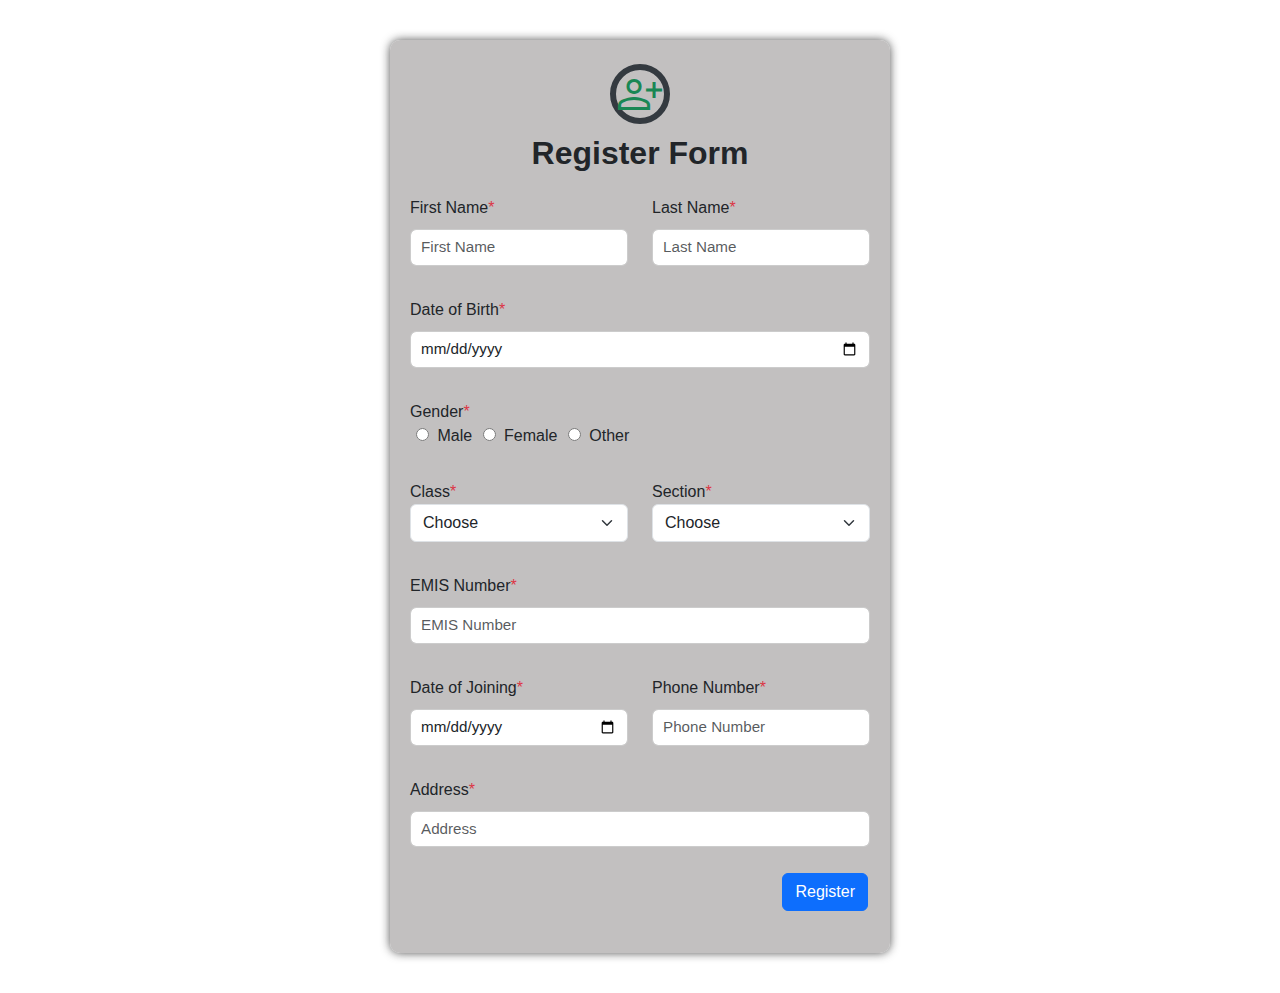
<file: index.html>
<!DOCTYPE html>
<html lang="en">
<head>
    <meta charset="UTF-8">
    <meta name="viewport" content="width=device-width, initial-scale=1.0">
    <title>Register Form</title>
    <link href="https://cdn.jsdelivr.net/npm/bootstrap@5.3.3/dist/css/bootstrap.min.css" rel="stylesheet">
  <script src="https://cdn.jsdelivr.net/npm/bootstrap@5.3.3/dist/js/bootstrap.bundle.min.js"></script>
  <link rel="stylesheet" href="https://cdnjs.cloudflare.com/ajax/libs/font-awesome/6.5.1/css/all.min.css">
  <link rel="stylesheet" href="https://fonts.googleapis.com/css2?family=Material+Symbols+Outlined:opsz,wght,FILL,GRAD@24,400,0,0&icon_names=person_add" />
  <link rel="stylesheet" href="style.css">
</head>
   <body>
  <div class="container py-4">
    <div class="text-center mb-4">
      <span class="material-symbols-outlined ">person_add</span>
      <h2><b>Register Form </b></h2>
    </div>
    <form id="registerform" autocomplete="off">
      <div class="row">
        <div class="col-md-6">
          <label for="name">First Name<span class="text-danger">*</span></label>
          <input type="text" id="name" class="form-control" placeholder="First Name">
          <span class="error" id="nameError"></span>
        </div>
        <div class="col-md-6">
          <label for="last">Last Name<span class="text-danger">*</span></label>
          <input type="text" id="last" class="form-control" placeholder="Last Name">
          <span class="error" id="lastError"></span>
        </div>
      </div>

      <div class="mt-2">
        <label for="dob">Date of Birth<span class="text-danger">*</span></label>
        <input type="date" id="dob" class="form-control">
        <span class="error" id="dobError"></span>
      </div>

      <div class="mt-2">
        <label>Gender<span class="text-danger">*</span></label><br>
        <input type="radio" name="gender" value="Male"> Male
        <input type="radio" name="gender" value="Female"> Female
        <input type="radio" name="gender" value="Other"> Other
        <br><span class="error" id="genderError"></span>
      </div>

      <div class="row mt-2">
        <div class="col-md-6">
          <label for="class">Class<span class="text-danger">*</span></label>
          <select id="class" class="form-select">
          <option value="">Choose</option>
            <option>IX</option>
            <option>X</option>
            <option>XI</option>
            <option>XII</option>
          </select>
          <span class="error" id="classError"></span>
        </div>
        <div class="col-md-6">
          <label for="section">Section<span class="text-danger">*</span></label>
          <select id="section" class="form-select">
            <option value="">Choose</option>
            <option>Section-A</option>
            <option>Section-B</option>
            <option>Section-C</option>
          </select>
          <span class="error" id="sectionError"></span>
        </div>
      </div>

      <div class="mt-2">
        <label for="emis">EMIS Number<span class="text-danger">*</span></label>
        <input type="number" id="emis" class="form-control" placeholder="EMIS Number"  maxlength="15" oninput="this.value = this.value.replace(/[^0-9]/g, '')">
        <span class="error" id="emisError"></span>
      </div>

      <div class="row mt-2">
        <div class="col-md-6">
          <label for="join">Date of Joining<span class="text-danger">*</span></label>
          <input type="date" id="join" class="form-control">
          <span class="error" id="joinError"></span>
        </div>
        <div class="col-md-6">
          <label for="phone">Phone Number<span class="text-danger">*</span></label>
          <input type="number" id="phone" class="form-control" placeholder="Phone Number" maxlength="10" oninput="this.value = this.value.replace(/[^0-9]/g, '' )" />
          <span class="error" id="phoneError"></span>
        </div>
      </div>

      <div class="mt-2">
        <label for="address">Address<span class="text-danger">*</span></label>
        <input type="text" id="address" class="form-control" placeholder="Address">
        <span class="error" id="addressError"></span>
      </div>

      <div class="text-end mt-0">
        <button type="submit" class="btn btn-primary">Register</button>
      </div>
      <div class="text-center mt-2">
        <p id="successMessage" class="text-success"></p>
      </div>
    </form>
</div>
<script src="script.js"></script>
    
</body>
</html>
</file>
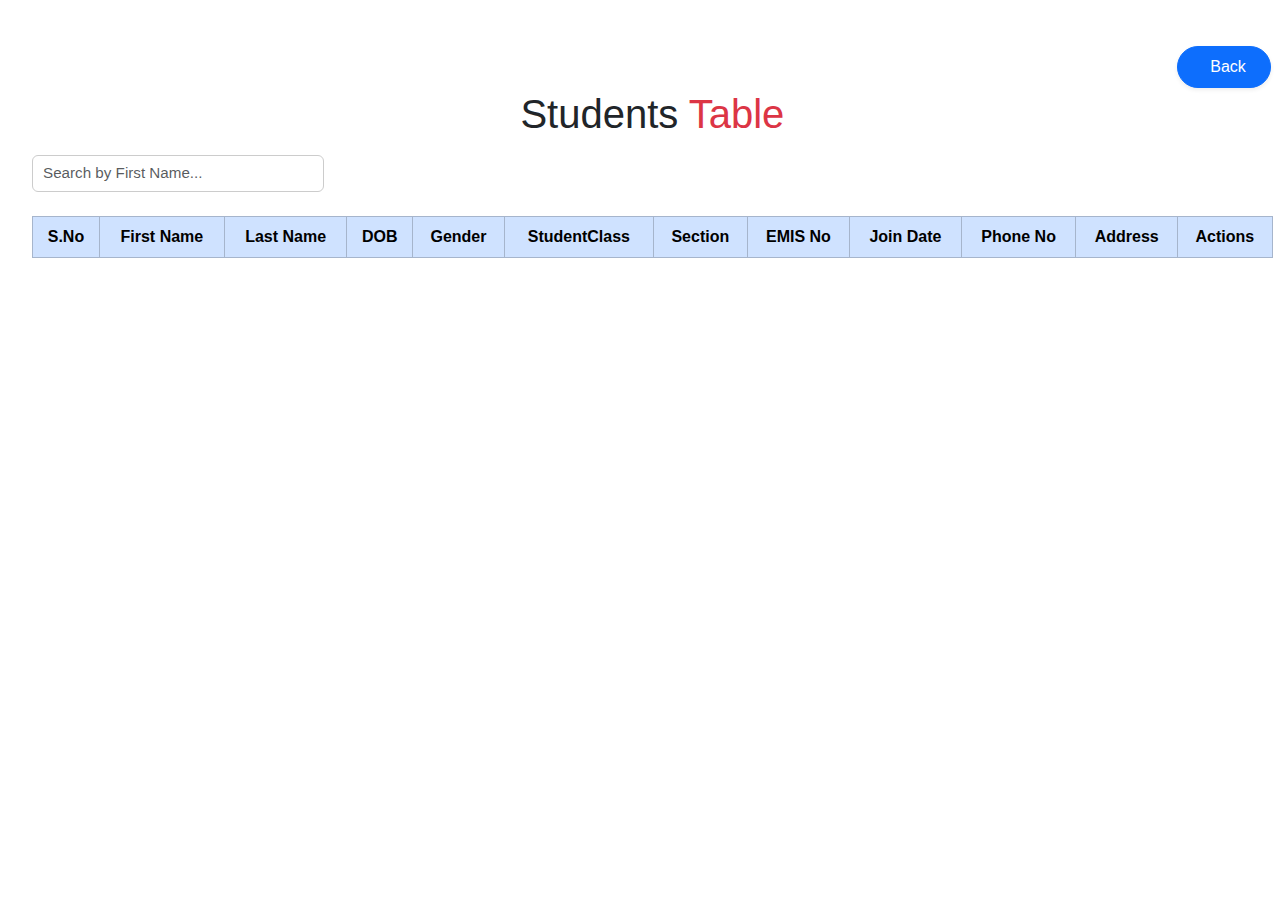
<file: table.html>
<!DOCTYPE html>
<html lang="en">
<head>
    <meta charset="UTF-8">
    <meta name="viewport" content="width=device-width, initial-scale=1.0">
    <title>Table-info</title>
    <link href="https://cdn.jsdelivr.net/npm/bootstrap@5.3.3/dist/css/bootstrap.min.css" rel="stylesheet">
    <script src="https://cdn.jsdelivr.net/npm/bootstrap@5.3.3/dist/js/bootstrap.bundle.min.js"></script>
    <link rel="stylesheet" href="https://cdnjs.cloudflare.com/ajax/libs/font-awesome/6.5.1/css/all.min.css">
    <link rel="stylesheet" href="https://fonts.googleapis.com/css2?family=Material+Symbols+Outlined:opsz,wght,FILL,GRAD@24,400,0,0&icon_names=person_add" />
    <link rel="stylesheet" href="style.css">
</head>
<body>
    <div class="container-fluid mt-4">
      <div class="d-flex justify-content-end ms-auto mt-3"style="max-width: 80%;">
      <button class="btn btn-primary px-4 py-2 d-flex align-items-center gap-2 rounded-pill shadow-sm" onclick="goBack()">
       <i class="bi bi-arrow-left-circle-fill fs-5"></i> Back
     </button>
    </div>
        <h1 class="text-center">Students<span class="text-danger"> Table</span></h1>
        <div class="row mt-2">
       <div class="col-md-3">
       <input type="text" id="searchInput" class="form-control" placeholder="Search by First Name...">
      </div>
     </div>
        <table class="table table-bordered table-striped mt-4" id="student">
            <thead class="table-primary">
                <tr>
                     <th>S.No</th>
                    <th>First Name</th>
                    <th>Last Name</th>
                    <th>DOB</th>
                    <th>Gender</th>
                    <th>StudentClass</th>
                    <th>Section</th>
                    <th>EMIS No</th>
                    <th>Join Date</th>
                    <th>Phone No</th>
                    <th>Address</th>
                    <th>Actions</th>
                </tr>
            </thead>
            <tbody id="studentBody"></tbody>
        </table>
    </div>
    
     <!-- Bootstrap Modal -->
<div class="modal fade" id="viewModal" tabindex="-1" aria-hidden="true">
  <div class="modal-dialog modal-dialog-centered modal-lg">
    <div class="modal-content">
      <div class="modal-header">
        <h5 class="modal-title">Student Details</h5>
        <button type="button" class="btn-close" data-bs-dismiss="modal"></button>
      </div>
      <div class="modal-body" id="viewBody">
      </div>
    </div>
  </div>
</div>


  <script src="script.js"></script> 
</body>
</html>
</file>
<file: style.css>
body{
    font-family: Arial, Helvetica, sans-serif;
    padding: 20px;
    
}
.container {
      max-width: 500px;
      margin: 20px auto;
      background: #b9b7b7de;
      padding: 20px;
      border-radius: 10px;
      box-shadow: 0 0 10px rgba(16, 16, 16, 0.72);
      overflow: hidden;
    }
    a{
        font-size: 12px;        
    }
   .material-symbols-outlined{
    font-size: 48px;
    color: #198754;
    border-radius: 50%;
     border: 6px solid #343a40;
     display: inline-block;
     margin-bottom: 10px;
    }
    input[type="text"],
    input[type="number"],
    input[type="date"],
    select[type="section"],
    textarea {
     padding: 6px 10px;
     border: 1.5px solid #ccc;
     border-radius: 6px;
     font-size: 0.95rem;
     transition: all 0.3s ease-in-out;
     width: 100%;
     margin-top: 9px;
    }
    input:focus,
    select:focus,
    textarea:focus {
    border-color: #496184;
    box-shadow: 0 0 0 0.1rem rgba(92, 92, 94, 0.2);
    outline: none;
    }
    label.form-label{
     font-weight: 600;
     margin-bottom: 4px;
     color: #333;
     font-size: 0.95rem;
    }
   .error {
    font-size: 0.85rem;
    color: #b31e2d;
    margin-top: 2px;
    margin-left: 2px;
    }
   input[type="radio"] {
     margin-right: 4px;
     margin-left: 6px;
     }
   .btn-reg{
    background: #0d6efd;
    color: #111111;
    border: none;
    font-weight: 600;
    padding: 8px 20px;
    border-radius: 6px;
    font-size: 0.95rem;
   }
   .btn-reg:hover {
  background-color: #0a58ca;     
  color: #fff;
  transform: scale(1.05);       
  box-shadow: 0 4px 8px rgba(13, 110, 253, 0.4);
  cursor: pointer;
   }


   /* table */
   .container-fluid{
     width: 102%;
   }
   .table th, table td{
    vertical-align: middle;
    text-align: center;
   }
   .btn{
    margin: 2px;
   }

   /* Style for the modal content */
#viewModal .modal-content {
  border-radius: 12px;
  box-shadow: 0 0 30px rgba(0, 0, 0, 0.2);
  padding: 20px;
  background-color: #fff;
}

#viewModal .modal-header {
  background-color: #007bff;
  color: white;
  border-bottom: none;
  border-radius: 12px 12px 0 0;
  padding: 15px 20px;
}
#viewModal .modal-title {
  font-weight: 600;
  font-size: 20px;
}

#viewModal .btn-close {
  background-color: white;
  opacity: 1;
}

/* Style for the body table */
#viewBody table {
  width: 100%;
  border-collapse: collapse;
}

#viewBody th, #viewBody td {
  padding: 10px 15px;
  text-align: left;
  border-bottom: 1px solid #ddd;
}

#viewBody tr:last-child td {
  border-bottom: none;
}

#viewBody th {
  background-color: #f1f1f1;
  font-weight: 600;
}

/* Mobile view adjustments */
@media (max-width: 768px) {
  h1 {
    font-size: 1.5rem;
    text-align: center;
  }

  .btn {
    font-size: 0.9rem;
    padding: 6px 12px;
  }

  #searchInput {
    margin-top: 10px;
  }

  .table {
    font-size: 0.8rem;
    white-space: nowrap;
    overflow-x: auto;
    display: block;
  }

  .table thead {
    display: none;
  }

  .table tbody tr {
    display: block;
    margin-bottom: 15px;
    border: 1px solid #dee2e6;
    border-radius: 6px;
    padding: 50px;
  }

  .table tbody td {
    display: flex;
    justify-content: center;
    padding: 8px;
    border: none;
    border-bottom: 1px solid #ddd;
    flex-direction: row-reverse;
  }

  .table tbody td:before {
    content: attr(data-label);
    font-weight: bold;
    flex: 1;
    text-align: center;
  }

  .modal-dialog {
    margin: 0 10px;
  }
}
</file>
